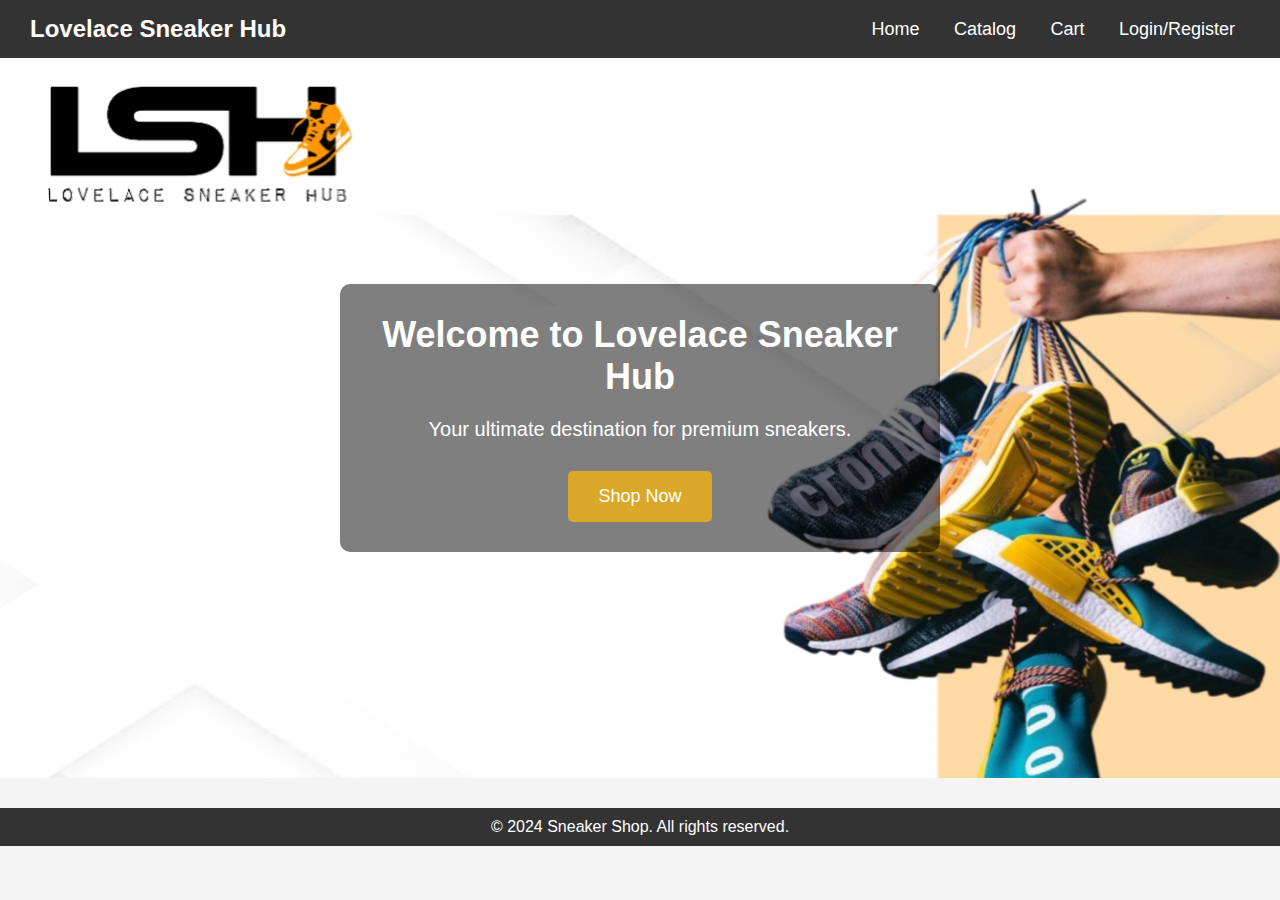
<file: welcome/index.html>
<!DOCTYPE html>
<html lang="en">
<head>
    <meta charset="UTF-8">
    <meta name="viewport" content="width=device-width, initial-scale=1.0">
    <title>Lovelace Sneaker Hub</title>
    <link rel="stylesheet" href="/welcome/style.css">
</head>
<body>
    <!-- Header / Navigation Bar -->
    <header>
        <div class="logo">
            <h1>Lovelace Sneaker Hub </h1>
        </div>
        <nav>
            <a href="/welcome/index.html">Home</a>
            <a href="/catalog/catalog.html">Catalog</a>
            <a href="/cart/myCart.html">Cart</a>
            <a href="/login/Login.html">Login/Register</a>
        </nav>
    </header>

    <!-- Main Section with Welcome Message and Shop Now Button -->
    <main>
        <div class="welcome-container">
            <h2>Welcome to Lovelace Sneaker Hub</h2>
            <p>Your ultimate destination for premium sneakers.</p>
            <button onclick="window.location.href='/catalog/catalog.html'">Shop Now</button>
        </div>
    </main>

    <!-- Footer Section (optional) -->
    <footer>
        <p>&copy; 2024 Sneaker Shop. All rights reserved.</p>
    </footer>
</body>
</html>
</file>
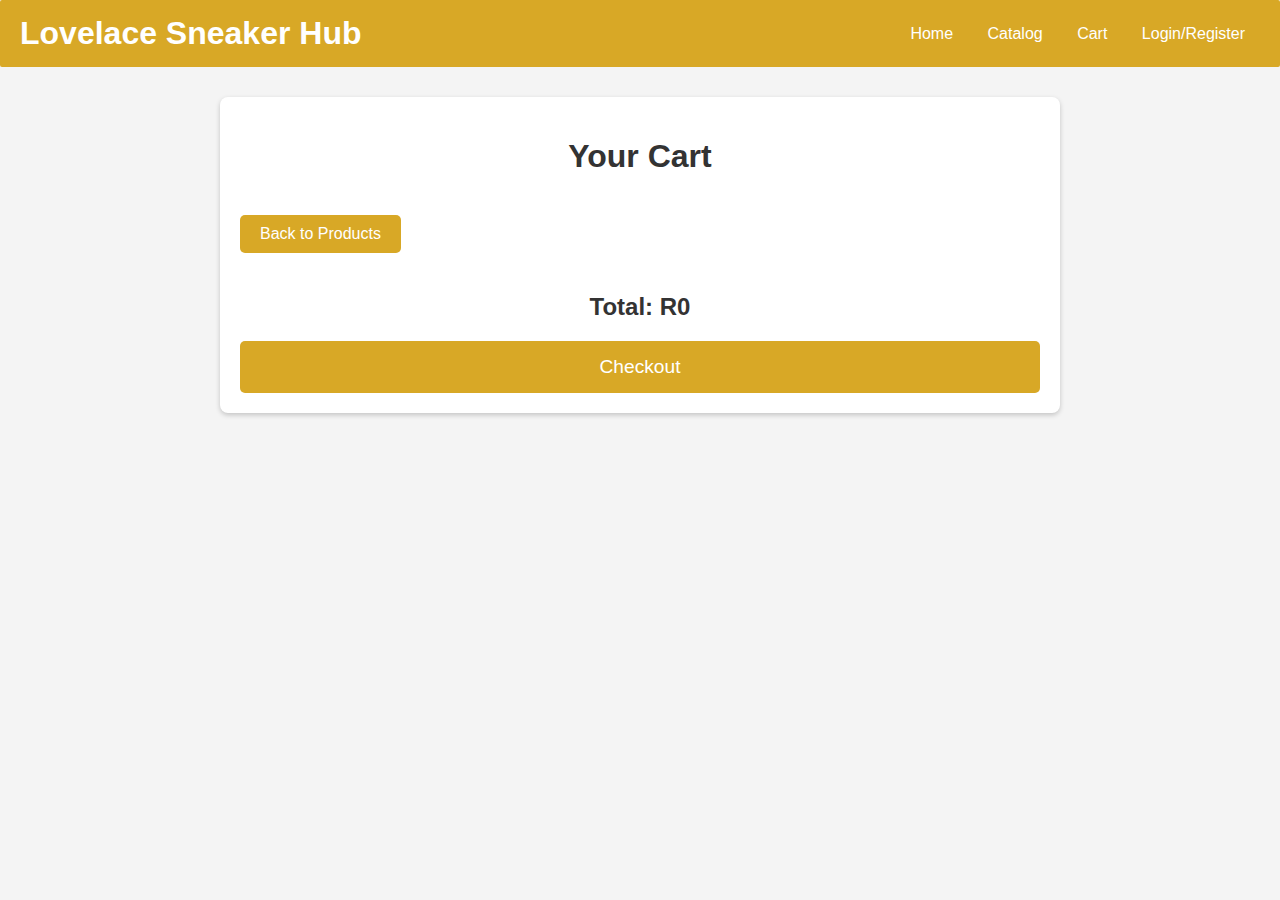
<file: cart/myCart.html>
<!DOCTYPE html>
<html lang="en">
<head>
    <meta charset="UTF-8">
    <meta name="viewport" content="width=device-width, initial-scale=1.0">
    <title>Your Cart</title>
    <style>
        body {
            font-family: Arial, sans-serif;
            margin: 0;
            padding: 0;
            background-color: #f4f4f4;
            color: #333;
        }

       /* Header */
header {
    display: flex;
    justify-content: space-between;
    align-items: center;
    background-color: #d8a826;
    padding: 15px 20px;
    border-radius: 2px;
    margin-bottom: 30px;
}

header .logo h1 {
    font-size: 2rem;
    color: white;
    margin: 0;
}

nav a {
    font-size: 16px;
    color: white;
    text-decoration: none;
    padding: 10px 15px;
    border-radius: 5px;
    transition: background-color 0.3s ease, transform 0.3s ease;
}

nav a:hover {
    background-color: #000000; /* Green for hover effect */
    transform: translateY(-2px); /* Slight hover lift effect */
}

        .cart-container {
            max-width: 800px;
            margin: 20px auto;
            padding: 20px;
            background-color: white;
            border-radius: 8px;
            box-shadow: 0 2px 5px rgba(0, 0, 0, 0.2);
        }

        h1 {
            text-align: center;
            margin-bottom: 20px;
        }

        .cart-item {
            display: flex;
            justify-content: space-between;
            align-items: center;
            padding: 15px 0;
            border-bottom: 1px solid #ddd;
        }

        .cart-item:last-child {
            border-bottom: none;
        }

        .item-info {
            flex: 2;
        }

        .item-info h3 {
            margin: 0 0 5px;
        }

        .item-info p {
            margin: 5px 0;
            font-size: 0.9em;
            color: #666;
        }

        .item-actions {
            flex: 1;
            display: flex;
            flex-direction: column;
            align-items: center;
        }

        .item-actions select, .item-actions input {
            margin-bottom: 10px;
            padding: 5px;
            font-size: 1em;
            border: 1px solid #ddd;
            border-radius: 5px;
        }

        .total-price {
            font-size: 1.5em;
            font-weight: bold;
            text-align: center;
            margin-top: 20px;
        }

        .checkout-btn {
            display: block;
            width: 100%;
            padding: 15px;
            background-color: #d8a826;
            color: white;
            font-size: 1.2em;
            text-align: center;
            border: none;
            border-radius: 5px;
            cursor: pointer;
            transition: background-color 0.3s;
            margin-top: 20px;
        }

        .checkout-btn:hover {
            background-color: #d8a826;
        }

        .back-btn {
            display: inline-block;
            margin: 20px 0;
            padding: 10px 20px;
            background-color: #d8a826;
            color: white;
            font-size: 1em;
            text-align: center;
            border: none;
            border-radius: 5px;
            cursor: pointer;
            transition: background-color 0.3s;
        }

        .back-btn:hover {
            background-color: #d8a826;
        }
    </style>
</head>
<body>
    <header>
        <div class="logo">
            <h1>Lovelace Sneaker Hub</h1>
        </div>
        <nav>
            <a href="/welcome/index.html">Home</a>
            <a href="/catalog/catalog.html">Catalog</a>
            <a href="/cart/myCart.html">Cart</a>
            <a href="/login/Login.html">Login/Register</a>
        </nav>
    </header>

    <div class="cart-container">
        <h1>Your Cart</h1>
        <button class="back-btn" onclick="window.location.href='/catalog/catalog.html'">Back to Products</button>

        <div id="cart-items"></div>
        <div class="total-price" id="total-price">Total: R0</div>
        <button class="checkout-btn" onclick="checkout()">Checkout</button>
        
    </div>

    <script>
        const cart = JSON.parse(localStorage.getItem('cart')) || [];
        const sizes = Array.from({ length: 8 }, (_, i) => i + 5); // Sizes from 5 to 12

        function renderCartItems() {
            const cartItemsContainer = document.getElementById("cart-items");
            cartItemsContainer.innerHTML = "";

            let total = 0;

            cart.forEach((item, index) => {
                const itemTotal = item.price * item.quantity;
                total += itemTotal;

                const cartItem = document.createElement("div");
                cartItem.className = "cart-item";

                cartItem.innerHTML = `
                    <div class="item-info">
                        <h3>${item.name}</h3>
                        <p>Category: ${item.category}</p>
                        <p>Price: R${item.price}</p>
                    </div>
                    <div class="item-actions">
                        <select onchange="updateSize(${index}, this.value)">
                            ${sizes.map(size => `<option value="${size}" ${size === item.size ? "selected" : ""}>${size}</option>`).join("")}
                        </select>
                        <input type="number" min="1" value="${item.quantity}" onchange="updateQuantity(${index}, this.value)">
                        <button onclick="removeItem(${index})">Remove</button>
                    </div>
                `;

                cartItemsContainer.appendChild(cartItem);
            });

            document.getElementById("total-price").innerText = `Total: R${total}`;
        }

        function updateSize(index, size) {
            cart[index].size = parseInt(size);
            localStorage.setItem("cart", JSON.stringify(cart));
        }

        function updateQuantity(index, quantity) {
            cart[index].quantity = parseInt(quantity);
            localStorage.setItem("cart", JSON.stringify(cart));
            renderCartItems();
        }

        function removeItem(index) {
            cart.splice(index, 1);
            localStorage.setItem("cart", JSON.stringify(cart));
            renderCartItems();
        }

        function checkout() {
            if (cart.length === 0) {
                alert("Your cart is empty!");
            } else {
                alert("Proceeding to checkout!");
                localStorage.removeItem("cart");
                location.href = "payment.html"; // Replace with actual checkout logic
            }
        }

        renderCartItems();

        <!-- Add to Cart and Checkout Button Scripts -->
  async function createCheckoutSession() {
    const cart = JSON.parse(localStorage.getItem('cart')) || [];
    const items = cart.map(item => ({
      name: item.name,
      quantity: item.quantity,
      price: item.price,
    }));

    const response = await fetch('/payment/create-checkout-session', {
      method: 'POST',
      headers: { 'Content-Type': 'application/json' },
      body: JSON.stringify({ items }),
    });

    const session = await response.json();
    const stripe = Stripe('sk_test_51QQ7b3EapHTSxymQpiC4Gb7PUQaSwLQjKfs9kQSKRqufN15B4SRtkEyfpt7rkU5vD30dAohi1ge7qwAR9bCLHr9G00YI36FQxU'); // Replace with your actual Stripe public key
    stripe.redirectToCheckout({ sessionId: session.id });
  }

  document.querySelector('.checkout').addEventListener('click', createCheckoutSession);

    </script>
</body>
</html>
</file>
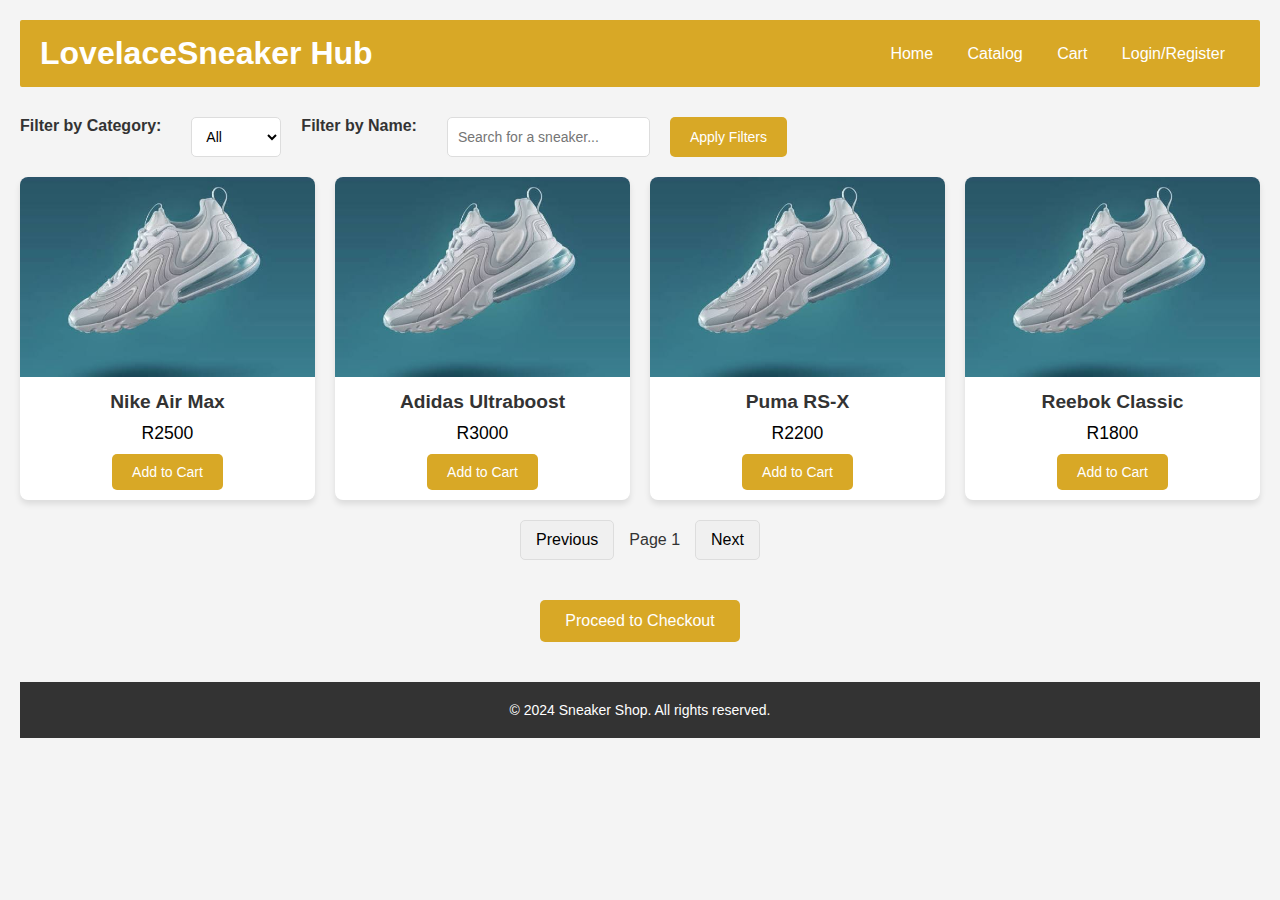
<file: catalog/catalog.html>
<!DOCTYPE html>
<html lang="en">
<head>
    <meta charset="UTF-8">
    <meta name="viewport" content="width=device-width, initial-scale=1.0">
    <title>Catalog - Lovelace Sneaker Hub</title>
    <link rel="stylesheet" href="/catalog/style.css">
</head>
<body>
    <!-- Header / Navigation Bar -->
    <header>
        <div class="logo">
            <h1>LovelaceSneaker Hub</h1>
        </div>
        <nav>
            <a href="/welcome/index.html">Home</a>
            <a href="/catalog/catalog.html">Catalog</a>
            <a href="/cart/myCart.html">Cart</a>
            <a href="/login/Login.html">Login/Register</a>
        </nav>
    </header>

    <!-- Main Content -->
    <main>

        <!-- Filters Section -->
        <div class="filters">
            <label for="category-filter">Filter by Category:</label>
            <select id="category-filter">
                <option value="all">All</option>
                <option value="men">Men</option>
                <option value="women">Women</option>
                <option value="kids">Kids</option>
            </select>

            <label for="search-filter">Filter by Name:</label>
            <input type="text" id="search-filter" placeholder="Search for a sneaker...">

            <button id="apply-filters-btn">Apply Filters</button>
        </div>

        <!-- Product Grid -->
        <div class="product-grid" id="product-grid">
            <!-- Product items will be populated by JavaScript -->
        </div>

        <!-- Pagination -->
        <div class="pagination">
            <button id="prev-btn">Previous</button>
            <span id="page-number">Page 1</span>
            <button id="next-btn">Next</button>
        </div>

        <!-- Proceed to Checkout Button -->
        <div class="checkout-btn">
            <button onclick="window.location.href='/cart/myCart.html'">Proceed to Checkout</button>
        </div>
    </main>

    <!-- Footer -->
    <footer>
        <p>&copy; 2024 Sneaker Shop. All rights reserved.</p>
    </footer>

    <script src="/catalog/scripts.js"></script>
    

</body>
</html>
</file>
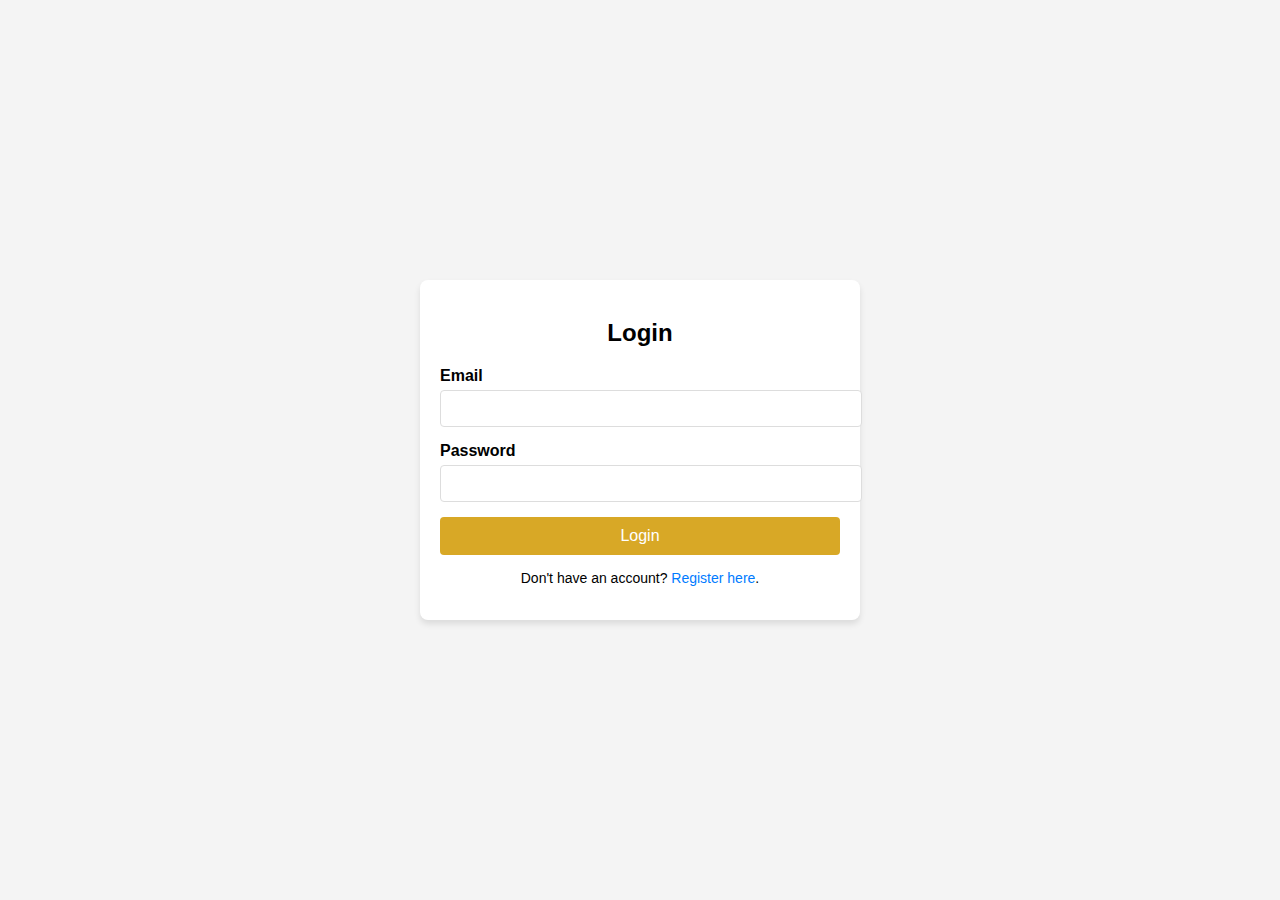
<file: login/Login.html>
<!DOCTYPE html>
<html lang="en">
<head>
  <meta charset="UTF-8">
  <meta name="viewport" content="width=device-width, initial-scale=1.0">
  <title>Login</title>
  <link rel="stylesheet" href="styles.css">
</head>
<body>
  <div class="form-container">
    <form id="login-form" class="auth-form">
      <h2>Login</h2>
      <div class="form-group">
        <label for="login-email"><strong>Email</strong></label>
        <input type="email" id="login-email" name="email" required>
      </div>
      <div class="form-group">
        <label for="login-password"><strong>Password</strong></label>
        <input type="password" id="login-password" name="password" required>
      </div>
      <button type="submit">Login</button>
      <p class="switch-page">
        Don't have an account? <a href="registration.html">Register here</a>.
      </p>
    </form>
  </div>

  <script>
    document.getElementById('login-form').addEventListener('submit', async (e) => {
      e.preventDefault();

      const email = document.getElementById('login-email').value;
      const password = document.getElementById('login-password').value;

      const response = await fetch('/login', {
        method: 'POST',
        headers: { 'Content-Type': 'application/json' },
        body: JSON.stringify({ email, password }),
      });

      const data = await response.json();

      if (response.ok) {
        localStorage.setItem('token', data.token);
        alert('Login Successful');
        window.location.href = 'products.html'; // Redirect to products page after successful login
      } else {
        alert('Login Failed');
      }
    });
  </script>
</body>
</html>
</file>
<file: login/styles.css>
/* Center the form */
body {
  display: flex;
  justify-content: center;
  align-items: center;
  height: 100vh;
  margin: 0;
  font-family: Arial, sans-serif;
  background-color: #f4f4f4;
}

/* Form container styling */
.form-container {
  background: #fff;
  padding: 20px;
  border-radius: 8px;
  box-shadow: 0 4px 6px rgba(0, 0, 0, 0.1);
  max-width: 400px;
  width: 100%;
  text-align: center;
}

/* Form headings */
.auth-form h2 {
  font-size: 24px;
  margin-bottom: 20px;
  font-weight: bold;
}

/* Form groups */
.form-group {
  margin-bottom: 15px;
  text-align: left;
}

/* Labels */
.form-group label {
  font-weight: bold;
  display: block;
  margin-bottom: 5px;
}

/* Input fields */
.form-group input {
  width: 100%;
  padding: 10px;
  border: 1px solid #ddd;
  border-radius: 4px;
}

/* Submit button */
button {
  width: 100%;
  padding: 10px;
  background-color: #d8a826;
  color: #fff;
  border: none;
  border-radius: 4px;
  font-size: 16px;
}

button:hover {
  background-color: #000000;
}

/* Textarea styling */
textarea {
  width: 100%;
  padding: 10px;
  border: 1px solid #ddd;
  border-radius: 4px;
  resize: none; /* Disable resizing for better alignment */
  font-size: 14px;
}


/* Link to switch pages */
.switch-page {
  margin-top: 15px;
  font-size: 14px;
}

.switch-page a {
  color: #007bff;
  text-decoration: none;
}

.switch-page a:hover {
  text-decoration: underline;
}
</file>
<file: welcome/style.css>
/* Reset some default styles */
* {
    margin: 0;
    padding: 0;
    box-sizing: border-box;
}

/* Body Style */
body {
    font-family: Arial, sans-serif;
    background-color: #f4f4f4;
    color: #333;
}

/* Header / Navigation Bar Style */
header {
    background-color: #333;
    color: #fff;
    display: flex;
    justify-content: space-between;
    align-items: center;
    padding: 15px 30px;
}

header .logo h1 {
    font-size: 24px;
    font-weight: bold;
}

header nav a {
    color: #fff;
    text-decoration: none;
    margin: 0 15px;
    font-size: 18px;
}

header nav a:hover {
    text-decoration: underline;
}

/* Main Section Style */
main {
    height: 80vh;
    display: flex;
    justify-content: center;
    align-items: center;
    text-align: center;
    background-image: url("/images/banner3.jpg");
    color: white;
}

.welcome-container {
    max-width: 600px;
    padding: 30px;
    background-color: rgb(0, 0, 0, 0.5);
    border-radius: 10px;
    text-align: center;
}

.welcome-container h2 {
    font-size: 36px;
    margin-bottom: 20px;
}

.welcome-container p {
    font-size: 20px;
    margin-bottom: 30px;
}

.welcome-container button {
    padding: 15px 30px;
    font-size: 18px;
    background-color: #d8a826;
    color: white;
    border: none;
    border-radius: 5px;
    cursor: pointer;
    transition: background-color 0.3s ease;
}

.welcome-container button:hover {
    background-color: black;
}

/* Footer Style */
footer {
    background-color: #333;
    color: #fff;
    text-align: center;
    padding: 10px 0;
    position: relative;
    bottom: 0;
    width: 100%;
    margin-top: 30px;
}
</file>
<file: catalog/style.css>
/* General Reset */
* {
    margin: 0;
    padding: 0;
    box-sizing: border-box;
}

body {
    font-family: Arial, sans-serif;
    background-color: #f4f4f4;
    color: #333;
    padding: 20px;
}

.container {
    width: 90%;
    margin: 0 auto;
    max-width: 1200px;
}

/* Header */
header {
    display: flex;
    justify-content: space-between;
    align-items: center;
    background-color: #d8a826;
    padding: 15px 20px;
    border-radius: 2px;
    margin-bottom: 30px;
}

header .logo h1 {
    font-size: 2rem;
    color: white;
    margin: 0;
}

nav a {
    font-size: 16px;
    color: white;
    text-decoration: none;
    padding: 10px 15px;
    border-radius: 5px;
    transition: background-color 0.3s ease, transform 0.3s ease;
}

nav a:hover {
    background-color: #000000; /* Green for hover effect */
    transform: translateY(-2px); /* Slight hover lift effect */
}

/* Filters Section */
.filters {
    display: flex;
    flex-wrap: wrap;
    gap: 20px;
    margin-bottom: 20px;
}

.filters label {
    font-size: 16px;
    font-weight: bold;
    color: #333;
    margin-right: 10px;
}

.filters select,
.filters input {
    padding: 10px;
    font-size: 14px;
    border-radius: 5px;
    border: 1px solid #ddd;
    background-color: #fff;
    transition: border-color 0.3s ease;
}

.filters select:focus,
.filters input:focus {
    outline: none;
    border-color: #d8a826;
}

.filters button {
    padding: 10px 20px;
    color: white;
    border: none;
    border-radius: 5px;
    cursor: pointer;
    background-color: #d8a826;
    font-size: 14px;
    transition: background-color 0.3s ease;
}

.filters button:hover {
    background-color: #d8a826;
}

/* Product Grid */
.product-grid {
    display: grid;
    grid-template-columns: repeat(auto-fill, minmax(250px, 1fr));
    gap: 20px;
    margin-top: 20px;
}

.product-item {
    background-color: #fff;
    border-radius: 8px;
    box-shadow: 0 4px 6px rgba(0, 0, 0, 0.1);
    overflow: hidden;
    text-align: center;
    transition: transform 0.3s ease, box-shadow 0.3s ease;
}

.product-item img {
    width: 100%;
    height: 200px;
    object-fit: cover;
    transition: transform 0.3s ease;
}

.product-item h3 {
    font-size: 1.2rem;
    color: #333;
    margin: 10px 0;
}

.product-item .price {
    font-size: 1.1rem;
    color: #000000;
    margin-bottom: 10px;
}

.product-item button {
    padding: 10px 20px;
    background-color: #d8a826;
    color: white;
    border: none;
    border-radius: 5px;
    cursor: pointer;
    font-size: 14px;
    margin-bottom: 10px;
    transition: background-color 0.3s ease;
}

.product-item button:hover {
    background-color: #d8a826;
}

.product-item:hover {
    transform: translateY(-5px);
    box-shadow: 0 6px 10px rgba(0, 0, 0, 0.2);
}

.product-item img:hover {
    transform: scale(1.05);
}

/* Pagination */
.pagination {
    display: flex;
    justify-content: center;
    align-items: center;
    margin-top: 20px;
}

.pagination button {
    padding: 10px 15px;
    margin: 0 5px;
    background-color: #f0f0f0;
    border: 1px solid #ddd;
    border-radius: 5px;
    cursor: pointer;
    font-size: 16px;
    transition: background-color 0.3s ease;
}

.pagination button:hover {
    background-color: #d8a826;
    color: white;
}

#page-number {
    margin: 0 10px;
    font-size: 16px;
    color: #333;
}

/* Checkout Button */
.checkout-btn {
    display: flex;
    justify-content: center;
    align-items: center;
    margin-top: 40px; /* Add space above the button */
}

.checkout-btn button {
    padding: 12px 25px;
    background-color: #d8a826;
    color: white;
    border: none;
    border-radius: 5px;
    font-size: 16px;
    cursor: pointer;
    transition: background-color 0.3s ease;
}

.checkout-btn button:hover {
    background-color: #d8a826;
}

/* Footer */
footer {
    text-align: center;
    padding: 20px;
    background-color: #333;
    color: white;
    margin-top: 40px;
}

footer p {
    font-size: 14px;
}
</file>
